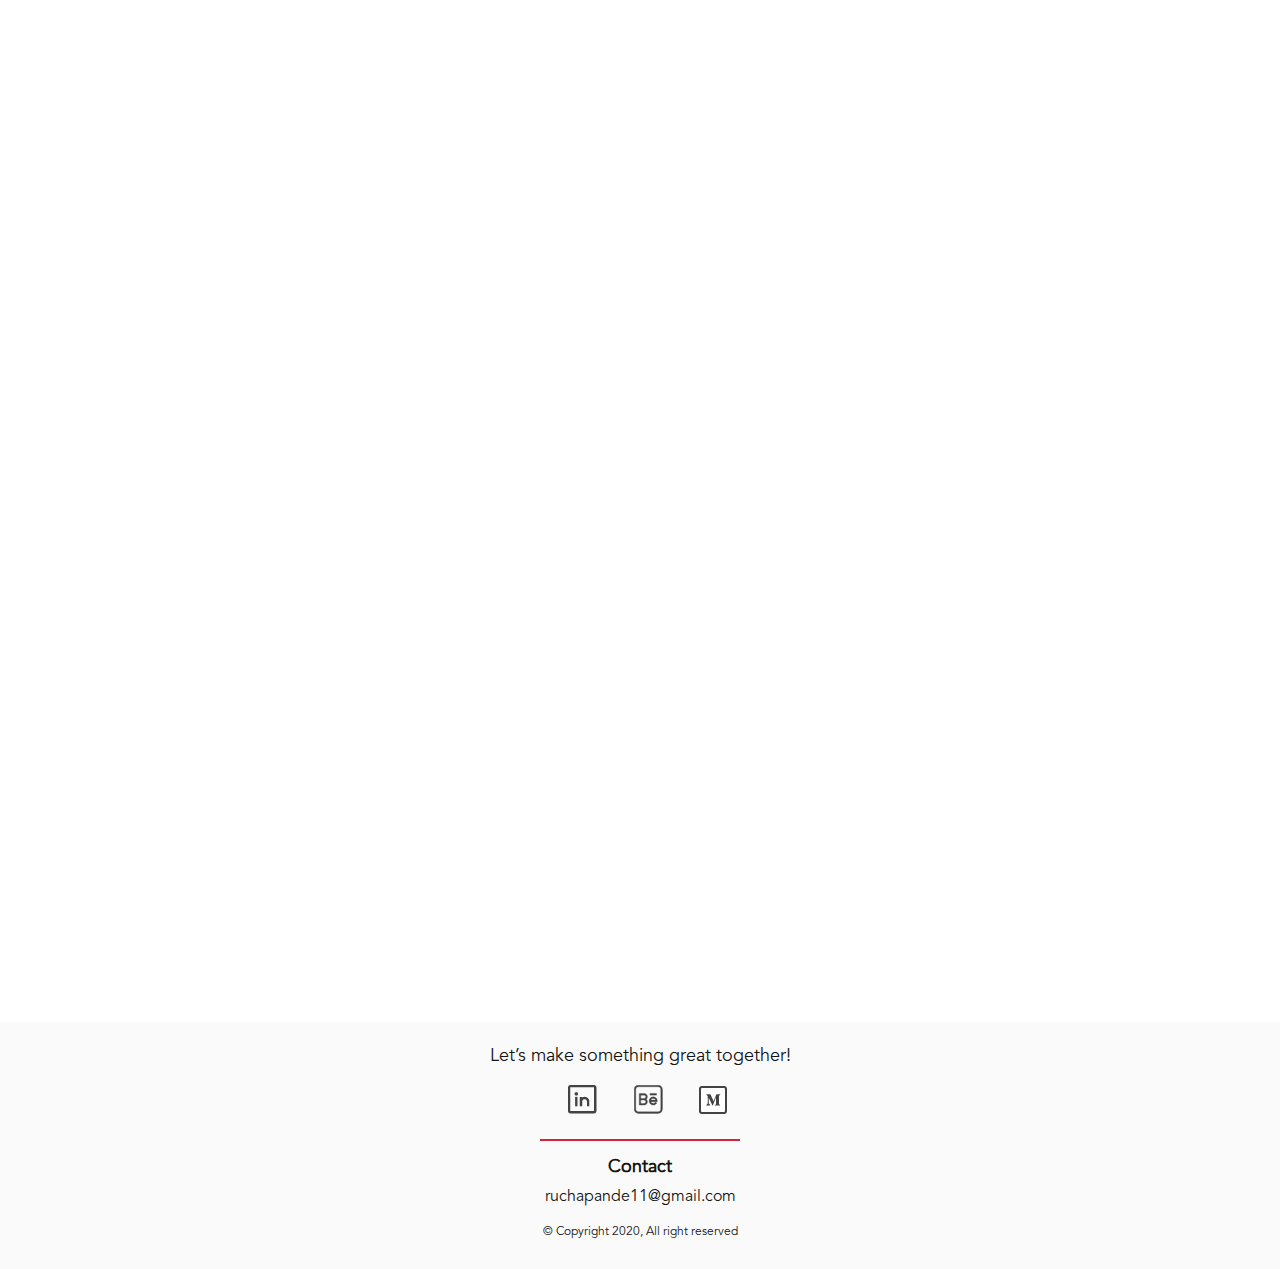
<file: about.html>
<!doctype html>
<html lang="en">

<head>
  <meta charset="utf-8">
  <meta name="viewport" content="width=device-width, initial-scale=1, shrink-to-fit=no">
  <title>Rucha Pande &mdash; About me</title>
  <link rel="icon" href="images/RP-Logo.png" type="image/gif" sizes="16x16">
  <link rel="stylesheet" href="css/bootstrap.min.css">
  <link rel="stylesheet" href="css/aos.min.css">
  <link rel="stylesheet" href="css/hamburgers/hamburgers.min.css">
  <link rel="stylesheet" href="css/owl.carousel.min.css">
  <link rel="stylesheet" href="fonts/icomoon/style.css">
  <link rel="stylesheet" href="css/animsition.min.css">

  <link rel="stylesheet" href="https://cdnjs.cloudflare.com/ajax/libs/font-awesome/4.7.0/css/font-awesome.min.css">

  <link rel="stylesheet" href="css/style.css">
</head>

<body>

  <div class="js-animsition animsition" data-animsition-in-class="fade-in" data-animsition-out-class="fade-out">

    <header class="templateux-navbar" data-aos="fade-down">
      <div class="container-fluid">
        <div class="row">
          <div class="col-sm-3 col-3">
            <div class="site-logo"><a href="index.html" class="animsition-link"><img src="images/RP-Logo.png"
                  alt="logo"></a></div>
          </div>
          <div class="col-sm-9 col-9 text-right">

            <button class="hamburger hamburger--spin toggle-menu ml-auto js-toggle-menu" type="button">
              <span class="hamburger-box">
                <span class="hamburger-inner"></span>
              </span>
            </button>

            <nav class="templateux-menu js-templateux-menu" role="navigation">
              <ul class="list-unstyled">
                <li><a href="index.html" class="animsition-link">Home</a></li>
                <li><a href="work.html" class="animsition-link">Work</a></li>
                <li class="active"><a href="about.html" class="animsition-link">About</a></li class="active">
                <li><a href="resume.html" class="animsition-link">Resume</a></li>
              </ul>
            </nav>
          </div>
        </div>
      </div>
    </header>

    <section class="templateux-section" id="next">

      <div class="container py-5" data-aos="fade-up">
        <div class="row">
          <div class="col-md-12 clearfix pt-5 mb-3 about-me">
            <h2>Glad you’re here!</h2>
          </div>
          <div class="col-md-8 about-me">
            <p>I am a developer turned designer with a focus on user empathy, and I love to tell visual story..</p>

            <p>1. Born in Rajasthan, Raised in Gujarat</p>
            <p class="blue">2. Graduated from <a href="http://www.mbit.edu.in/" target="_blank">MBICT</a>, Gujarat, 2015
            </p>
            <p class="blue">3. UI UX Designer at <a href="https://www.nspira.in/" target="_blank">NSPIRA</a>, Hyderabad
            </p>
            <p>4. Discover, explore and connect with the beauty and wonder of the natural world</p>
            <p>5. <a href="https://www.instagram.com/aaahar_vihar/" target="_blank">Food explorer.</a> People observer.</p>

          </div>

          <div class="col-md-4">
            <!-- <p>I’m a curious soul who has sky-high expectations and a stubbornness to reach ‘em, all the while keeping a keen eye on subtle details, gorgeous visuals, and buttery-smooth motion.
              I also try my best to imbue empathy and perspective through design, and strive to craft helpful and meaningful experiences regardless of medium.</p> -->
          </div>


          <div class="col-md-12 about-me">
            <p>With a passion for emerging technology and inclusive design, I strive to create experiences that connect design, and human behaviour. As a life-long learner of design, I hope to continue improving my work and learning new disciplines to make a difference in the social life.
            </p>
          </div>

        </div>
        <p class="text-center mb-5"><img src="images/aboutme.png" alt="Image placeholder" class="img-fluid"></p>

      </div>

  </div>

  </div>
  </div>
  </section>
  <!-- END section -->


  <div class="pt-2"></div>

  <footer class="templateux-footer">
    <div class="container-fluid">
      <div class="row">
        <div class="col-md-12 text-center footer-social">
          <h6>Let’s make something great together!</h6>
          <a href="https://www.linkedin.com/in/rucha-pande-4545aa77" class="p-3"><span><img
                src="images/Footer-icons/linkedin.png" alt="Linkedin"></span></a>
          <a href="https://www.behance.net/ruchapande11" target="_blank" class="p-3"><span><img
                src="images/Footer-icons/behance.png" alt="behance"></span></a>
          <a href="https://medium.com/@ruchapande11" class="p-3" style="margin-right: -15px;"><span><img
                src="images/Footer-icons/Medium.png" alt="Medium"></span></a>
          <hr align="center" width="50%">
          <h6><b>Contact</b></h6>
          <h6><a class="mail" href="mailto:ruchapande11@gmail.com">ruchapande11@gmail.com</a></h6>
          <small>&copy; Copyright 2020, All right reserved</small>
        </div>
      </div>
    </div>
  </footer>

  </div>

  <script src="js/scripts-all.js"></script>
  <script src="js/main.js"></script>

</body>

</html>
</file>
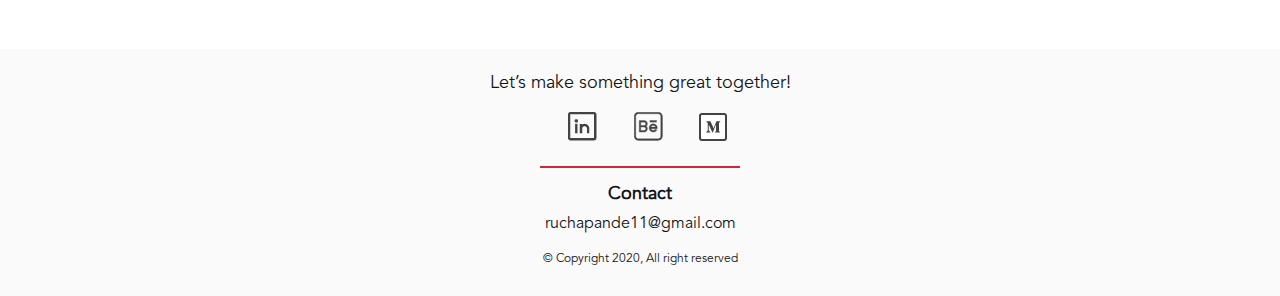
<file: question-paper-generation.html>
<!doctype html>
<html lang="en">

<head>
  <meta charset="utf-8">
  <meta name="viewport" content="width=device-width, initial-scale=1, shrink-to-fit=no">
  <title>Question Paper Generation &mdash; Portfolio</title>
  <link rel="icon" href="images/RP-Logo.png" type="image/gif" sizes="16x16">
  <link rel="stylesheet" href="css/bootstrap.min.css">
  <link rel="stylesheet" href="css/aos.min.css">
  <link rel="stylesheet" href="css/hamburgers/hamburgers.min.css">
  <link rel="stylesheet" href="css/owl.carousel.min.css">
  <link rel="stylesheet" href="fonts/icomoon/style.css">
  <link rel="stylesheet" href="css/animsition.min.css">
  <link rel="stylesheet" type="text/css"
    href="https://cdnjs.cloudflare.com/ajax/libs/font-awesome/4.7.0/css/font-awesome.min.css">
  <link rel="stylesheet" href="https://cdnjs.cloudflare.com/ajax/libs/font-awesome/4.7.0/css/font-awesome.min.css">

  <link rel="stylesheet" href="css/style.css">
</head>

<body>
  <h1 style="border-top: 6px solid #007FBE;"></h1>
  <div class="js-animsition animsition" data-animsition-in-class="fade-in" data-animsition-out-class="fade-out">

    <header class="templateux-navbar" data-aos="fade-down">
      <div class="container-fluid">
        <div class="row">
          <div class="col-sm-3 col-3">
            <div class="site-logo"><a href="index.html" class="animsition-link"><img src="images/RP-Logo.png"
                  alt="logo"></a></div>
          </div>
          <div class="col-sm-9 col-9 text-right">

            <button class="hamburger hamburger--spin toggle-menu ml-auto js-toggle-menu" type="button">
              <span class="hamburger-box">
                <span class="hamburger-inner"></span>
              </span>
            </button>

            <nav class="templateux-menu js-templateux-menu" role="navigation">
              <ul class="list-unstyled">
                <li><a href="index.html" class="animsition-link">Home</a></li>
                <li class="active"><a href="work.html" class="animsition-link">Work</a></li>
                <li><a href="about.html" class="animsition-link">About</a></li>
                <li><a href="resume.html" class="animsition-link">Resume</a></li>
              </ul>
            </nav>
          </div>
        </div>
      </div>
    </header>

    <!-- END templateux-navbar -->
    <section class="templateux-hero" data-scrollax-parent="true">
      <!-- <div class="cover" data-scrollax="properties: { translateY: '30%' }"><img src="images/hero_2.jpg" /></div> -->

      <div class="container">
        <div class="row align-items-center justify-content-center intro">
          <div class="col-md-10 text-center question-paper" data-aos="fade-up">
            <h1>Question Paper Generation</h1><br>
            <h6>Web Application - UI-UX</h6>
            <br>
            <img src="images/right-arrow.png" alt="" style="width: 20px;">
            <!-- <a href="#next" class="go-down js-smoothscroll text-center"></a> -->

          </div>
        </div>
      </div>
    </section>
    <!-- END templateux-hero -->


    <section class="templateux-portfolio-overlap mb-5" id="next">
      <div class="container question-paper" data-aos="fade-up">
        <div class="row justify-content-center">
          <div class="col-md-10">

            <div class="row">
              <div class="col-md-12">
                <p class="mb-5">With the onset of computer based technology there have been evolutionary changes in many
                  areas of our professional environments. Most strangely e-Education and e-Learning is highly
                  influenced. There is a shift from manual to automated systems for different aspects of education
                  system. At every stage/level of education some admission procedure is present. The fundamental to this
                  admission procedure is a Question paper.<br> <br>
                  However the main problem is, a low quality of papers generated and teachers need to invest a lot of
                  time and energy in composing question papers.</p>
              </div>
            </div>

            <div class="row">
              <div class="col-md-12">
                <h4 class="question-paper-title">CURRENT PROCESS</h4>
                <p class="mb-5">There is a composition for every type of paper which is considered while making the
                  Question Paper.<br> <br>
                  For a particular exam, the faculty marks all the questions in the material according to the
                  composition and the CEs copy paste the questions and it is verified for twice before it is sent for
                  final printing.<br> <br>
                  There is a target date for every exam by which the QP should be prepared and sent for printing. If
                  they fail doing so, the printing won’t happen and the exam won’t happen. </p>
              </div>
            </div>

            <div class="row">
              <div class="col-md-12">
                <h4 class="question-paper-title">PROPOSED MODEL</h4>
                <p class="text-center mb-5"><img
                    src="images/Detailed Screens/Question Paper Generation/Proposed Model.png" alt="Image placeholder"
                    class="img-fluid"></p>
              </div>
            </div>

            <div class="row">
              <div class="col-md-12">
                <h4 class="question-paper-title">WORKING</h4><br>
                <p class="text-center mb-5"><img src="images/Detailed Screens/Question Paper Generation/Working.png"
                    alt="Image placeholder" class="img-fluid"></p>
              </div>
            </div>


            <!-- <div class="row">
              <div class="col-md-12">
                <h4 class="question-paper-title">RESEARCH</h4>
                <p class="mb-5">I researched the company and the rental marketplace industry in order to develop a more
                  informed perspective, learn the language of the space, and understand the company’s mission.
                  Focus of this platform is to make this platform a full property management platform which manages
                  properties, tenants, helps finding a tenants, employee management within property management firm,
                  service & utilities
                  management. </p>
              </div>
            </div> -->



            <div class="row">
              <div class="col-md-12">
                <!-- <h4 class="question-paper-title">COMPETITIVE ANALYSIS</h4> -->
                <p class="mb-5">Admin/Employee Login<br>
                  Admin/Teacher will be provided with the Employee id and Password. After successfull login,
                  Admin/Teacher can select questions from the question bank. And this questions will be stored in the
                  database in the form of question
                  bank.<br><br> Previously Generated Question Paper<br>
                  It will show the previously generated papers, also Teacher can duplicate previous papers.

                  <br><br>Create New Question Paper<br>
                  To create new question paper, select class, batch, exam type and exam date. And select subject,
                  chapters and topics. Add questions from it.

                  <br><br>Generate and Print Question Paper<br>
                  Once all questions are added, Teachers can format the question paper such as they can change the
                  fonts, color, border etc. and can print the paper.

                </p>
              </div>
            </div>

            <div class="row">
              <div class="col-md-12">
                <h4 class="question-paper-title">WEB APPLICATION</h4>
                <p class="mb-5">Here’s a quick glance at the result</p>
              </div>
            </div>


            <div class="row">
              <div class="col-md-12 question-screen">
                <span class="text-left">Login</span>
                <p class="text-center mb-5">

                  <img src="images/Detailed Screens/Question Paper Generation/1-Login.png" alt="Image placeholder"
                    class="img-fluid"></p>
              </div>

            </div>

            <div class="row">

              <div class="col-md-12 question-screen">
                <span class="text-left">Recent Question Papers</span>
                <p class="text-center mb-5"><img src="images/Detailed Screens/Question Paper Generation/2-Recent QP.png"
                    alt="Image placeholder" class="img-fluid"></p>
              </div>

            </div>

            <div class="row">
              <div class="col-md-12 question-screen">
                <span class="text-left">Filter</span>
                <p class="text-center mb-5"><img src="images/Detailed Screens/Question Paper Generation/3.Filter.png"
                    alt="Image placeholder" class="img-fluid"></p>
              </div>

            </div>

            <div class="row">
              <div class="col-md-12 question-screen">
                <span class="text-left">Create New Question Paper</span>
                <p class="text-center mb-5"><img
                    src="images/Detailed Screens/Question Paper Generation/4.Create new.png" alt="Image placeholder"
                    class="img-fluid"></p>
              </div>
            </div>

            <div class="row">
              <div class="col-md-12 question-screen">
                <span class="text-left">Select Subject</span>
                <p class="text-center mb-5"><img src="images/Detailed Screens/Question Paper Generation/5.Syllabus.png"
                    alt="Image placeholder" class="img-fluid"></p>
              </div>
            </div>

            <div class="row">
              <div class="col-md-12 question-screen">
                <span class="text-left">Select Chapters</span>
                <p class="text-center mb-5"><img src="images/Detailed Screens/Question Paper Generation/6.Syllabus.png"
                    alt="Image placeholder" class="img-fluid"></p>
              </div>
            </div>

            <div class="row">
              <div class="col-md-12 question-screen">
                <span class="text-left">Select Topic</span>
                <p class="text-center mb-5"><img src="images/Detailed Screens/Question Paper Generation/7.Syllabus.png"
                    alt="Image placeholder" class="img-fluid"></p>
              </div>
            </div>

            <div class="row">
              <div class="col-md-12 question-screen">
                <span class="text-left">Customisation of number of questions in the topic</span>
                <p class="text-center mb-5"><img src="images/Detailed Screens/Question Paper Generation/8.Syllabus.png"
                    alt="Image placeholder" class="img-fluid"></p>
              </div>
            </div>

            <div class="row">
              <div class="col-md-12 question-screen">
                <span class="text-left">Generated Question Paper</span>
                <p class="text-center mb-5"><img
                    src="images/Detailed Screens/Question Paper Generation/9.Question Paper.png  "
                    alt="Image placeholder" class="img-fluid"></p>
              </div>
            </div>

            <div class="row">
              <div class="col-md-12 question-screen">
                <span class="text-left">Format Question Paper</span>
                <p class="text-center mb-5"><img
                    src="images/Detailed Screens/Question Paper Generation/10.QP-Formatting.png" alt="Image placeholder"
                    class="img-fluid"></p>
              </div>
            </div>

            <div class="row">
              <div class="col-md-12 question-screen">
                <span class="text-left">Generate & Print Question Paper</span>
                <p class="text-center mb-5"><img src="images/Detailed Screens/Question Paper Generation/11.Print.png"
                    alt="Image placeholder" class="img-fluid"></p>
              </div>
            </div>

            <br>
            <h1 class="text-center">Thank you!</h1>
          </div>
        </div>
        <div class="pt-5"></div>
        <!-- <p class="text-center"><a href="#" class="button button--red">Visit Website</a></p> -->
      </div>



  </div>

  </div>
  </section>

  <footer class="templateux-footer">
    <div class="container-fluid">
      <div class="row">
        <div class="col-md-12 text-center footer-social">
          <h6>Let’s make something great together!</h6>
          <a href="https://www.linkedin.com/in/rucha-pande-4545aa77" class="p-3"><span><img
                src="images/Footer-icons/linkedin.png" alt="Linkedin"></span></a>
          <a href="https://www.behance.net/ruchapande11" target="_blank" class="p-3"><span><img
                src="images/Footer-icons/behance.png" alt="behance"></span></a>
          <a href="https://medium.com/@ruchapande11" class="p-3" style="margin-right: -15px;"><span><img
                src="images/Footer-icons/Medium.png" alt="Medium"></span></a>
          <hr align="center" width="50%">
          <h6><b>Contact</b></h6>
          <h6><a class="mail" href="mailto:ruchapande11@gmail.com">ruchapande11@gmail.com</a></h6>
          <small>&copy; Copyright 2020, All right reserved</small>
        </div>
      </div>
    </div>
  </footer>

  </div>


  <script src="js/scripts-all.js"></script>
  <script src="js/main.js"></script>

</body>

</html>
</file>
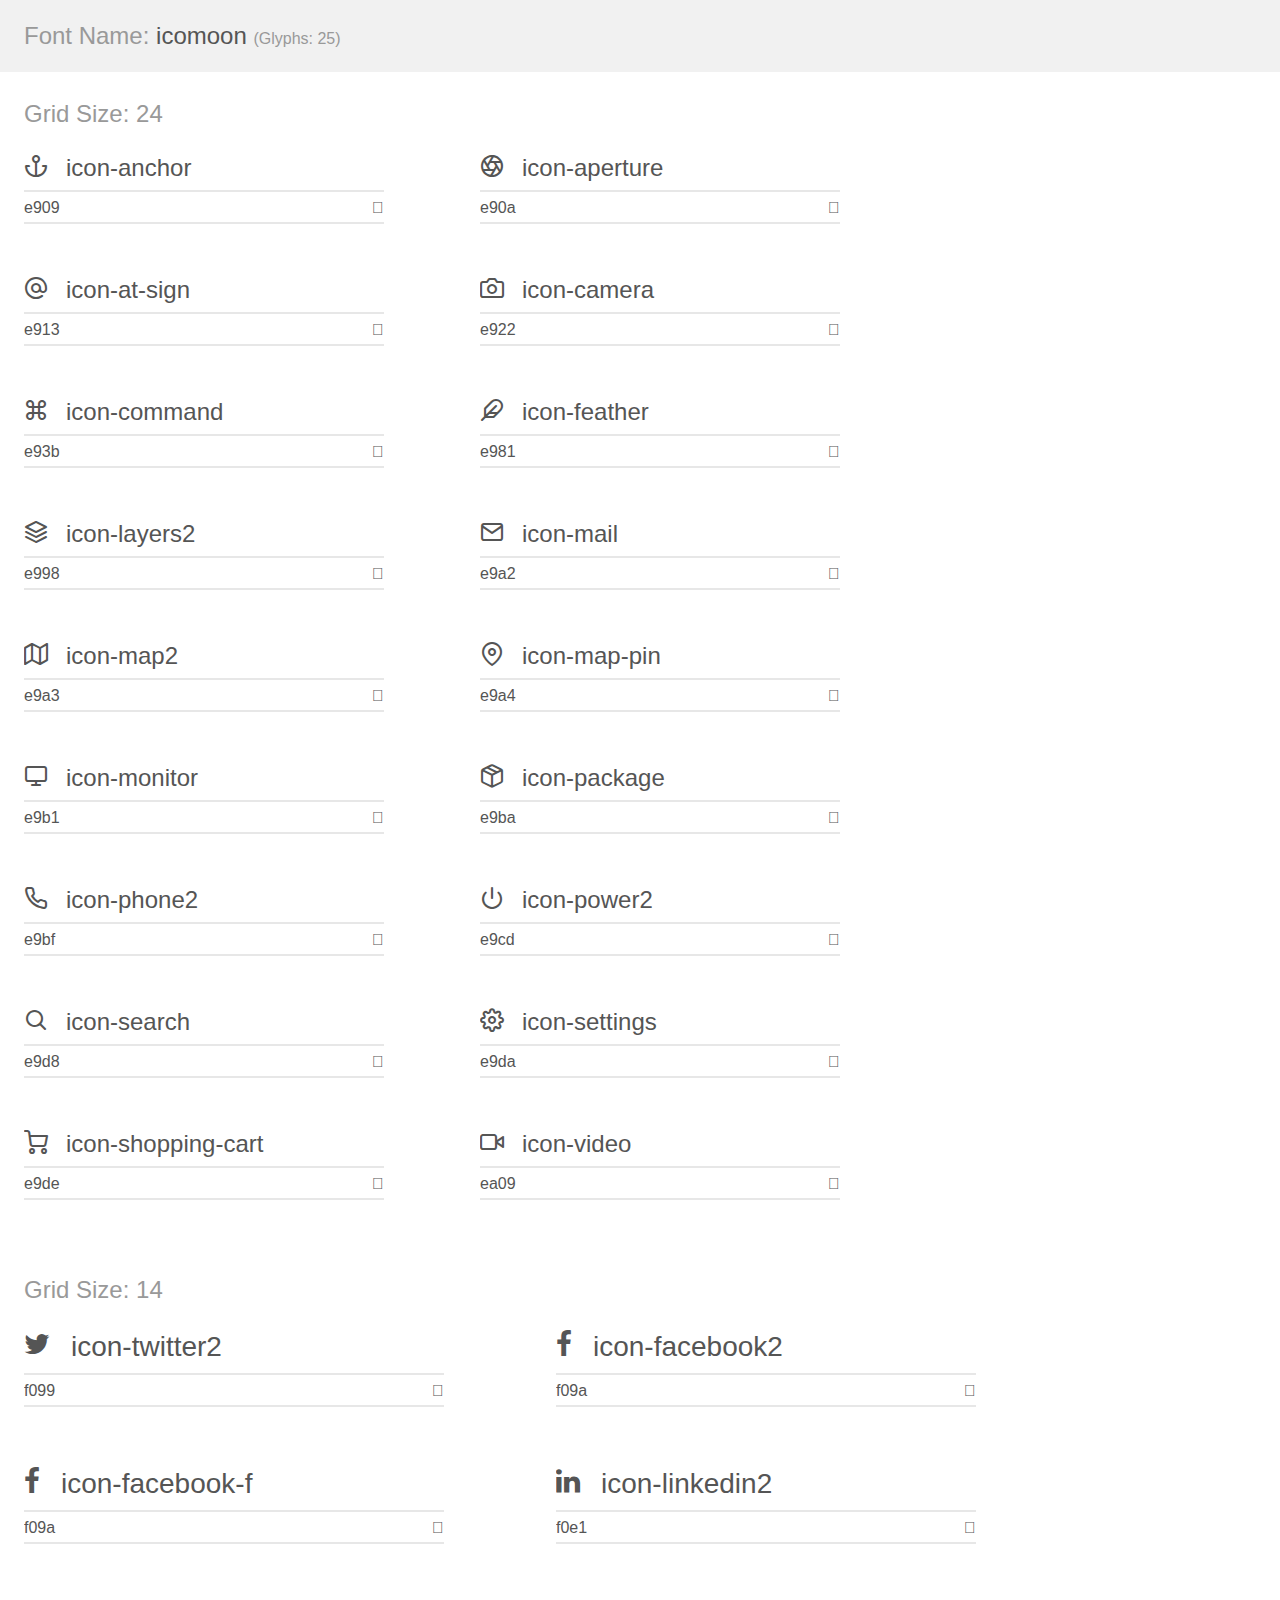
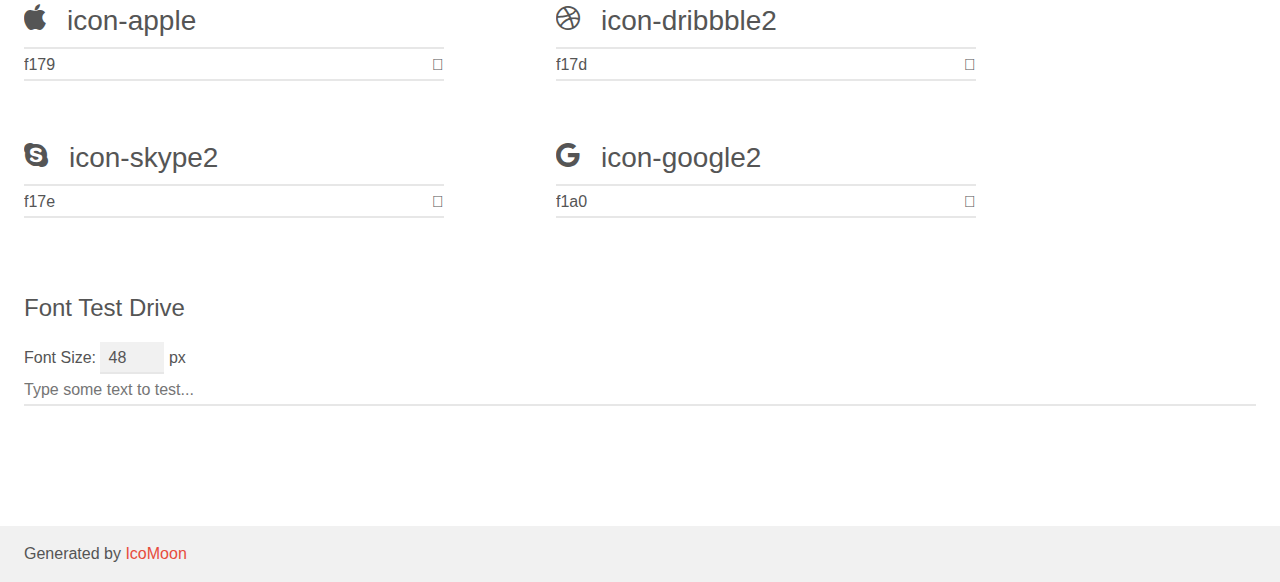
<file: fonts/icomoon/demo.html>
<!doctype html>
<html>
<head>
    <meta charset="utf-8">
    <title>IcoMoon Demo</title>
    <meta name="description" content="An Icon Font Generated By IcoMoon.io">
    <meta name="viewport" content="width=device-width, initial-scale=1">
    <link rel="stylesheet" href="demo-files/demo.css">
    <link rel="stylesheet" href="style.css"></head>
<body>
    <div class="bgc1 clearfix">
        <h1 class="mhmm mvm"><span class="fgc1">Font Name:</span> icomoon <small class="fgc1">(Glyphs:&nbsp;25)</small></h1>
    </div>
    <div class="clearfix mhl ptl">
        <h1 class="mvm mtn fgc1">Grid Size: 24</h1>
        <div class="glyph fs1">
            <div class="clearfix bshadow0 pbs">
                <span class="icon-anchor">
                
                </span>
                <span class="mls"> icon-anchor</span>
            </div>
            <fieldset class="fs0 size1of1 clearfix hidden-false">
                <input type="text" readonly value="e909" class="unit size1of2" />
                <input type="text" maxlength="1" readonly value="&#xe909;" class="unitRight size1of2 talign-right" />
            </fieldset>
            <div class="fs0 bshadow0 clearfix hidden-true">
                <span class="unit pvs fgc1">liga: </span>
                <input type="text" readonly value="" class="liga unitRight" />
            </div>
        </div>
        <div class="glyph fs1">
            <div class="clearfix bshadow0 pbs">
                <span class="icon-aperture">
                
                </span>
                <span class="mls"> icon-aperture</span>
            </div>
            <fieldset class="fs0 size1of1 clearfix hidden-false">
                <input type="text" readonly value="e90a" class="unit size1of2" />
                <input type="text" maxlength="1" readonly value="&#xe90a;" class="unitRight size1of2 talign-right" />
            </fieldset>
            <div class="fs0 bshadow0 clearfix hidden-true">
                <span class="unit pvs fgc1">liga: </span>
                <input type="text" readonly value="" class="liga unitRight" />
            </div>
        </div>
        <div class="glyph fs1">
            <div class="clearfix bshadow0 pbs">
                <span class="icon-at-sign">
                
                </span>
                <span class="mls"> icon-at-sign</span>
            </div>
            <fieldset class="fs0 size1of1 clearfix hidden-false">
                <input type="text" readonly value="e913" class="unit size1of2" />
                <input type="text" maxlength="1" readonly value="&#xe913;" class="unitRight size1of2 talign-right" />
            </fieldset>
            <div class="fs0 bshadow0 clearfix hidden-true">
                <span class="unit pvs fgc1">liga: </span>
                <input type="text" readonly value="" class="liga unitRight" />
            </div>
        </div>
        <div class="glyph fs1">
            <div class="clearfix bshadow0 pbs">
                <span class="icon-camera">
                
                </span>
                <span class="mls"> icon-camera</span>
            </div>
            <fieldset class="fs0 size1of1 clearfix hidden-false">
                <input type="text" readonly value="e922" class="unit size1of2" />
                <input type="text" maxlength="1" readonly value="&#xe922;" class="unitRight size1of2 talign-right" />
            </fieldset>
            <div class="fs0 bshadow0 clearfix hidden-true">
                <span class="unit pvs fgc1">liga: </span>
                <input type="text" readonly value="" class="liga unitRight" />
            </div>
        </div>
        <div class="glyph fs1">
            <div class="clearfix bshadow0 pbs">
                <span class="icon-command">
                
                </span>
                <span class="mls"> icon-command</span>
            </div>
            <fieldset class="fs0 size1of1 clearfix hidden-false">
                <input type="text" readonly value="e93b" class="unit size1of2" />
                <input type="text" maxlength="1" readonly value="&#xe93b;" class="unitRight size1of2 talign-right" />
            </fieldset>
            <div class="fs0 bshadow0 clearfix hidden-true">
                <span class="unit pvs fgc1">liga: </span>
                <input type="text" readonly value="" class="liga unitRight" />
            </div>
        </div>
        <div class="glyph fs1">
            <div class="clearfix bshadow0 pbs">
                <span class="icon-feather">
                
                </span>
                <span class="mls"> icon-feather</span>
            </div>
            <fieldset class="fs0 size1of1 clearfix hidden-false">
                <input type="text" readonly value="e981" class="unit size1of2" />
                <input type="text" maxlength="1" readonly value="&#xe981;" class="unitRight size1of2 talign-right" />
            </fieldset>
            <div class="fs0 bshadow0 clearfix hidden-true">
                <span class="unit pvs fgc1">liga: </span>
                <input type="text" readonly value="" class="liga unitRight" />
            </div>
        </div>
        <div class="glyph fs1">
            <div class="clearfix bshadow0 pbs">
                <span class="icon-layers2">
                
                </span>
                <span class="mls"> icon-layers2</span>
            </div>
            <fieldset class="fs0 size1of1 clearfix hidden-false">
                <input type="text" readonly value="e998" class="unit size1of2" />
                <input type="text" maxlength="1" readonly value="&#xe998;" class="unitRight size1of2 talign-right" />
            </fieldset>
            <div class="fs0 bshadow0 clearfix hidden-true">
                <span class="unit pvs fgc1">liga: </span>
                <input type="text" readonly value="" class="liga unitRight" />
            </div>
        </div>
        <div class="glyph fs1">
            <div class="clearfix bshadow0 pbs">
                <span class="icon-mail">
                
                </span>
                <span class="mls"> icon-mail</span>
            </div>
            <fieldset class="fs0 size1of1 clearfix hidden-false">
                <input type="text" readonly value="e9a2" class="unit size1of2" />
                <input type="text" maxlength="1" readonly value="&#xe9a2;" class="unitRight size1of2 talign-right" />
            </fieldset>
            <div class="fs0 bshadow0 clearfix hidden-true">
                <span class="unit pvs fgc1">liga: </span>
                <input type="text" readonly value="" class="liga unitRight" />
            </div>
        </div>
        <div class="glyph fs1">
            <div class="clearfix bshadow0 pbs">
                <span class="icon-map2">
                
                </span>
                <span class="mls"> icon-map2</span>
            </div>
            <fieldset class="fs0 size1of1 clearfix hidden-false">
                <input type="text" readonly value="e9a3" class="unit size1of2" />
                <input type="text" maxlength="1" readonly value="&#xe9a3;" class="unitRight size1of2 talign-right" />
            </fieldset>
            <div class="fs0 bshadow0 clearfix hidden-true">
                <span class="unit pvs fgc1">liga: </span>
                <input type="text" readonly value="" class="liga unitRight" />
            </div>
        </div>
        <div class="glyph fs1">
            <div class="clearfix bshadow0 pbs">
                <span class="icon-map-pin">
                
                </span>
                <span class="mls"> icon-map-pin</span>
            </div>
            <fieldset class="fs0 size1of1 clearfix hidden-false">
                <input type="text" readonly value="e9a4" class="unit size1of2" />
                <input type="text" maxlength="1" readonly value="&#xe9a4;" class="unitRight size1of2 talign-right" />
            </fieldset>
            <div class="fs0 bshadow0 clearfix hidden-true">
                <span class="unit pvs fgc1">liga: </span>
                <input type="text" readonly value="" class="liga unitRight" />
            </div>
        </div>
        <div class="glyph fs1">
            <div class="clearfix bshadow0 pbs">
                <span class="icon-monitor">
                
                </span>
                <span class="mls"> icon-monitor</span>
            </div>
            <fieldset class="fs0 size1of1 clearfix hidden-false">
                <input type="text" readonly value="e9b1" class="unit size1of2" />
                <input type="text" maxlength="1" readonly value="&#xe9b1;" class="unitRight size1of2 talign-right" />
            </fieldset>
            <div class="fs0 bshadow0 clearfix hidden-true">
                <span class="unit pvs fgc1">liga: </span>
                <input type="text" readonly value="" class="liga unitRight" />
            </div>
        </div>
        <div class="glyph fs1">
            <div class="clearfix bshadow0 pbs">
                <span class="icon-package">
                
                </span>
                <span class="mls"> icon-package</span>
            </div>
            <fieldset class="fs0 size1of1 clearfix hidden-false">
                <input type="text" readonly value="e9ba" class="unit size1of2" />
                <input type="text" maxlength="1" readonly value="&#xe9ba;" class="unitRight size1of2 talign-right" />
            </fieldset>
            <div class="fs0 bshadow0 clearfix hidden-true">
                <span class="unit pvs fgc1">liga: </span>
                <input type="text" readonly value="" class="liga unitRight" />
            </div>
        </div>
        <div class="glyph fs1">
            <div class="clearfix bshadow0 pbs">
                <span class="icon-phone2">
                
                </span>
                <span class="mls"> icon-phone2</span>
            </div>
            <fieldset class="fs0 size1of1 clearfix hidden-false">
                <input type="text" readonly value="e9bf" class="unit size1of2" />
                <input type="text" maxlength="1" readonly value="&#xe9bf;" class="unitRight size1of2 talign-right" />
            </fieldset>
            <div class="fs0 bshadow0 clearfix hidden-true">
                <span class="unit pvs fgc1">liga: </span>
                <input type="text" readonly value="" class="liga unitRight" />
            </div>
        </div>
        <div class="glyph fs1">
            <div class="clearfix bshadow0 pbs">
                <span class="icon-power2">
                
                </span>
                <span class="mls"> icon-power2</span>
            </div>
            <fieldset class="fs0 size1of1 clearfix hidden-false">
                <input type="text" readonly value="e9cd" class="unit size1of2" />
                <input type="text" maxlength="1" readonly value="&#xe9cd;" class="unitRight size1of2 talign-right" />
            </fieldset>
            <div class="fs0 bshadow0 clearfix hidden-true">
                <span class="unit pvs fgc1">liga: </span>
                <input type="text" readonly value="" class="liga unitRight" />
            </div>
        </div>
        <div class="glyph fs1">
            <div class="clearfix bshadow0 pbs">
                <span class="icon-search">
                
                </span>
                <span class="mls"> icon-search</span>
            </div>
            <fieldset class="fs0 size1of1 clearfix hidden-false">
                <input type="text" readonly value="e9d8" class="unit size1of2" />
                <input type="text" maxlength="1" readonly value="&#xe9d8;" class="unitRight size1of2 talign-right" />
            </fieldset>
            <div class="fs0 bshadow0 clearfix hidden-true">
                <span class="unit pvs fgc1">liga: </span>
                <input type="text" readonly value="" class="liga unitRight" />
            </div>
        </div>
        <div class="glyph fs1">
            <div class="clearfix bshadow0 pbs">
                <span class="icon-settings">
                
                </span>
                <span class="mls"> icon-settings</span>
            </div>
            <fieldset class="fs0 size1of1 clearfix hidden-false">
                <input type="text" readonly value="e9da" class="unit size1of2" />
                <input type="text" maxlength="1" readonly value="&#xe9da;" class="unitRight size1of2 talign-right" />
            </fieldset>
            <div class="fs0 bshadow0 clearfix hidden-true">
                <span class="unit pvs fgc1">liga: </span>
                <input type="text" readonly value="" class="liga unitRight" />
            </div>
        </div>
        <div class="glyph fs1">
            <div class="clearfix bshadow0 pbs">
                <span class="icon-shopping-cart">
                
                </span>
                <span class="mls"> icon-shopping-cart</span>
            </div>
            <fieldset class="fs0 size1of1 clearfix hidden-false">
                <input type="text" readonly value="e9de" class="unit size1of2" />
                <input type="text" maxlength="1" readonly value="&#xe9de;" class="unitRight size1of2 talign-right" />
            </fieldset>
            <div class="fs0 bshadow0 clearfix hidden-true">
                <span class="unit pvs fgc1">liga: </span>
                <input type="text" readonly value="" class="liga unitRight" />
            </div>
        </div>
        <div class="glyph fs1">
            <div class="clearfix bshadow0 pbs">
                <span class="icon-video">
                
                </span>
                <span class="mls"> icon-video</span>
            </div>
            <fieldset class="fs0 size1of1 clearfix hidden-false">
                <input type="text" readonly value="ea09" class="unit size1of2" />
                <input type="text" maxlength="1" readonly value="&#xea09;" class="unitRight size1of2 talign-right" />
            </fieldset>
            <div class="fs0 bshadow0 clearfix hidden-true">
                <span class="unit pvs fgc1">liga: </span>
                <input type="text" readonly value="" class="liga unitRight" />
            </div>
        </div>
    </div>
    <div class="clearfix mhl ptl">
        <h1 class="mvm mtn fgc1">Grid Size: 14</h1>
        <div class="glyph fs2">
            <div class="clearfix bshadow0 pbs">
                <span class="icon-twitter2">
                
                </span>
                <span class="mls"> icon-twitter2</span>
            </div>
            <fieldset class="fs0 size1of1 clearfix hidden-false">
                <input type="text" readonly value="f099" class="unit size1of2" />
                <input type="text" maxlength="1" readonly value="&#xf099;" class="unitRight size1of2 talign-right" />
            </fieldset>
            <div class="fs0 bshadow0 clearfix hidden-true">
                <span class="unit pvs fgc1">liga: </span>
                <input type="text" readonly value="" class="liga unitRight" />
            </div>
        </div>
        <div class="glyph fs2">
            <div class="clearfix bshadow0 pbs">
                <span class="icon-facebook2">
                
                </span>
                <span class="mls"> icon-facebook2</span>
            </div>
            <fieldset class="fs0 size1of1 clearfix hidden-false">
                <input type="text" readonly value="f09a" class="unit size1of2" />
                <input type="text" maxlength="1" readonly value="&#xf09a;" class="unitRight size1of2 talign-right" />
            </fieldset>
            <div class="fs0 bshadow0 clearfix hidden-true">
                <span class="unit pvs fgc1">liga: </span>
                <input type="text" readonly value="" class="liga unitRight" />
            </div>
        </div>
        <div class="glyph fs2">
            <div class="clearfix bshadow0 pbs">
                <span class="icon-facebook-f">
                
                </span>
                <span class="mls"> icon-facebook-f</span>
            </div>
            <fieldset class="fs0 size1of1 clearfix hidden-false">
                <input type="text" readonly value="f09a" class="unit size1of2" />
                <input type="text" maxlength="1" readonly value="&#xf09a;" class="unitRight size1of2 talign-right" />
            </fieldset>
            <div class="fs0 bshadow0 clearfix hidden-true">
                <span class="unit pvs fgc1">liga: </span>
                <input type="text" readonly value="" class="liga unitRight" />
            </div>
        </div>
        <div class="glyph fs2">
            <div class="clearfix bshadow0 pbs">
                <span class="icon-linkedin2">
                
                </span>
                <span class="mls"> icon-linkedin2</span>
            </div>
            <fieldset class="fs0 size1of1 clearfix hidden-false">
                <input type="text" readonly value="f0e1" class="unit size1of2" />
                <input type="text" maxlength="1" readonly value="&#xf0e1;" class="unitRight size1of2 talign-right" />
            </fieldset>
            <div class="fs0 bshadow0 clearfix hidden-true">
                <span class="unit pvs fgc1">liga: </span>
                <input type="text" readonly value="" class="liga unitRight" />
            </div>
        </div>
        <div class="glyph fs2">
            <div class="clearfix bshadow0 pbs">
                <span class="icon-apple">
                
                </span>
                <span class="mls"> icon-apple</span>
            </div>
            <fieldset class="fs0 size1of1 clearfix hidden-false">
                <input type="text" readonly value="f179" class="unit size1of2" />
                <input type="text" maxlength="1" readonly value="&#xf179;" class="unitRight size1of2 talign-right" />
            </fieldset>
            <div class="fs0 bshadow0 clearfix hidden-true">
                <span class="unit pvs fgc1">liga: </span>
                <input type="text" readonly value="" class="liga unitRight" />
            </div>
        </div>
        <div class="glyph fs2">
            <div class="clearfix bshadow0 pbs">
                <span class="icon-dribbble2">
                
                </span>
                <span class="mls"> icon-dribbble2</span>
            </div>
            <fieldset class="fs0 size1of1 clearfix hidden-false">
                <input type="text" readonly value="f17d" class="unit size1of2" />
                <input type="text" maxlength="1" readonly value="&#xf17d;" class="unitRight size1of2 talign-right" />
            </fieldset>
            <div class="fs0 bshadow0 clearfix hidden-true">
                <span class="unit pvs fgc1">liga: </span>
                <input type="text" readonly value="" class="liga unitRight" />
            </div>
        </div>
        <div class="glyph fs2">
            <div class="clearfix bshadow0 pbs">
                <span class="icon-skype2">
                
                </span>
                <span class="mls"> icon-skype2</span>
            </div>
            <fieldset class="fs0 size1of1 clearfix hidden-false">
                <input type="text" readonly value="f17e" class="unit size1of2" />
                <input type="text" maxlength="1" readonly value="&#xf17e;" class="unitRight size1of2 talign-right" />
            </fieldset>
            <div class="fs0 bshadow0 clearfix hidden-true">
                <span class="unit pvs fgc1">liga: </span>
                <input type="text" readonly value="" class="liga unitRight" />
            </div>
        </div>
        <div class="glyph fs2">
            <div class="clearfix bshadow0 pbs">
                <span class="icon-google2">
                
                </span>
                <span class="mls"> icon-google2</span>
            </div>
            <fieldset class="fs0 size1of1 clearfix hidden-false">
                <input type="text" readonly value="f1a0" class="unit size1of2" />
                <input type="text" maxlength="1" readonly value="&#xf1a0;" class="unitRight size1of2 talign-right" />
            </fieldset>
            <div class="fs0 bshadow0 clearfix hidden-true">
                <span class="unit pvs fgc1">liga: </span>
                <input type="text" readonly value="" class="liga unitRight" />
            </div>
        </div>
    </div>

    <!--[if gt IE 8]><!-->
    <div class="mhl clearfix mbl">
        <h1>Font Test Drive</h1>
        <label>
            Font Size: <input id="fontSize" type="number" class="textbox0 mbm"
            min="8" value="48" />
            px
        </label>
        <input id="testText" type="text" class="phl size1of1 mvl"
        placeholder="Type some text to test..." value=""/>
        <div id="testDrive" class="icon-">&nbsp;
        </div>
    </div>
    <!--<![endif]-->
    <div class="bgc1 clearfix">
        <p class="mhl">Generated by <a href="https://icomoon.io/app">IcoMoon</a></p>
    </div>

    <script src="demo-files/demo.js"></script>
</body>
</html>
</file>
<file: fonts/icomoon/style.css>
@font-face {
  font-family: 'icomoon';
  src:  url('fonts/icomoon.eot?f194zt');
  src:  url('fonts/icomoon.eot?f194zt#iefix') format('embedded-opentype'),
    url('fonts/icomoon.ttf?f194zt') format('truetype'),
    url('fonts/icomoon.woff?f194zt') format('woff'),
    url('fonts/icomoon.svg?f194zt#icomoon') format('svg');
  font-weight: normal;
  font-style: normal;
}

[class^="icon-"], [class*=" icon-"] {
  /* use !important to prevent issues with browser extensions that change fonts */
  font-family: 'icomoon' !important;
  speak: none;
  font-style: normal;
  font-weight: normal;
  font-variant: normal;
  text-transform: none;
  line-height: 1;

  /* Better Font Rendering =========== */
  -webkit-font-smoothing: antialiased;
  -moz-osx-font-smoothing: grayscale;
}

.icon-anchor:before {
  content: "\e909";
}
.icon-aperture:before {
  content: "\e90a";
}
.icon-at-sign:before {
  content: "\e913";
}
.icon-camera:before {
  content: "\e922";
}
.icon-command:before {
  content: "\e93b";
}
.icon-feather:before {
  content: "\e981";
}
.icon-layers2:before {
  content: "\e998";
}
.icon-mail:before {
  content: "\e9a2";
}
.icon-map2:before {
  content: "\e9a3";
}
.icon-map-pin:before {
  content: "\e9a4";
}
.icon-monitor:before {
  content: "\e9b1";
}
.icon-package:before {
  content: "\e9ba";
}
.icon-phone2:before {
  content: "\e9bf";
}
.icon-power2:before {
  content: "\e9cd";
}
.icon-search:before {
  content: "\e9d8";
}
.icon-settings:before {
  content: "\e9da";
}
.icon-shopping-cart:before {
  content: "\e9de";
}
.icon-video:before {
  content: "\ea09";
}
.icon-twitter2:before {
  content: "\f099";
}
.icon-facebook2:before {
  content: "\f09a";
}
.icon-facebook-f:before {
  content: "\f09a";
}
.icon-linkedin2:before {
  content: "\f0e1";
}
.icon-apple:before {
  content: "\f179";
}
.icon-dribbble2:before {
  content: "\f17d";
}
.icon-skype2:before {
  content: "\f17e";
}
.icon-google2:before {
  content: "\f1a0";
}

.icon-heart:before{
  content:"\f004";
}
</file>
<file: css/style.css>
@font-face {
  font-family: Avnir-book;
  src: url(../fonts/avnir/AvenirLTStd-Book.otf);
}

@font-face {
  font-family: Avnir-medium;
  src: url(../fonts/avnir/AvenirLTStd-Medium.otf);
}

@font-face {
  font-family: Avnir-roman;
  src: url(../fonts/avnir/AvenirLTStd-Roman.otf);
}

/* Georgia font */

@font-face {
  font-family: georgia-regular;
  src: url(../fonts/georgia/Georgia\ Regular\ font.ttf);
}

@font-face {
  font-family: georgia-bold;
  src: url(../fonts/georgia/georgia\ bold.ttf);
}


body { font-size: 16px; line-height: 1.8; color: #131415; }

/* ::-moz-selection { background: #dc3545; }

::selection { background: #dc3545; } */

h1, h2, h3, h4, h5 { color: #000; }

a { -webkit-transition: .3s all ease; -o-transition: .3s all ease; transition: .3s all ease; }

a:hover, a:active, a:focus { text-decoration: none; outline: none; }

.templateux-navbar { position: absolute; top: 0; left: 0; width: 100%; padding: 35px 0; z-index: 99999; }

.templateux-navbar .container-fluid { max-width: 100%; }

.templateux-navbar .toggle-menu { z-index: 9999; position: relative; top: -13px; display: none; }

@media (max-width: 767.98px) { .templateux-navbar .toggle-menu { display: block; } }

.templateux-navbar .toggle-menu:active, .templateux-navbar .toggle-menu:focus { outline: none; }

.templateux-navbar .site-logo { position: relative; top: -10px; z-index: 9999; }

.templateux-navbar .site-logo a { font-size: 30px; color: #000; }

.templateux-navbar .templateux-menu { position: relative; }

.templateux-navbar .templateux-menu ul { margin-bottom: 0; }

.templateux-navbar .templateux-menu ul li { display: inline-block; }

.templateux-navbar .templateux-menu ul li a { margin-right: 20px; font-size: 12px; font-family: "Avnir-book"; text-transform: uppercase; letter-spacing: .2em; color: #000; position: relative; padding-bottom: 5px; display: block; }

.templateux-navbar .templateux-menu ul li a:before { content: ""; position: absolute; bottom: 0; height: 2px; width: 0; left: 0; background: #dc3545; -webkit-transition: .15s width ease; -o-transition: .15s width ease; transition: .15s width ease; }

.templateux-navbar .templateux-menu ul li a:hover:before { width: 100%; }

.templateux-navbar .templateux-menu ul li.active > a:before { width: 100%; }

.templateux-navbar .templateux-menu ul li:last-child a { margin-right: 0; }

@media (max-width: 767.98px) { .templateux-navbar .templateux-menu { position: fixed; width: 100%; background-color: #fff; top: 0; left: 0; margin: 0; text-align: left; height: 100vh; min-height: 400px; padding: 15px; display: none; padding-top: 100px; overflow-y: scroll; }
  .templateux-navbar .templateux-menu ul { margin-left: 40px; }
  .templateux-navbar .templateux-menu ul li { display: block; margin-bottom: 10px; }
  .templateux-navbar .templateux-menu ul li a { padding: 10px 0 2px 0; font-size: 18px; display: inline-block; } }

@media (max-width: 767.98px) { .templateux-navbar .templateux-menu ul { margin-left: 15px; margin-top: 50px; } }

.templateux-navbar.navbar-light .site-logo a { color: #fff; }

.templateux-navbar.navbar-light .hamburger .hamburger-inner, .templateux-navbar.navbar-light .hamburger .hamburger-inner::before, .templateux-navbar.navbar-light .hamburger .hamburger-inner::after { background-color: #fff; }

.templateux-navbar.navbar-light .templateux-menu ul li a { color: #fff; }

.menu-open .templateux-navbar { position: fixed; left: 0; top: 0; }

@media (max-width: 767.98px) { .menu-open .site-logo a { color: #000 !important; } }

.menu-open .navbar-light .hamburger .hamburger-inner, .menu-open .navbar-light .hamburger .hamburger-inner::before, .menu-open .navbar-light .hamburger .hamburger-inner::after { background-color: #000; }

.menu-open .templateux-menu li { opacity: 0; visibility: hidden; margin-left: -10px; position: relative; -webkit-transition: .3s all ease-in-out; -o-transition: .3s all ease-in-out; transition: .3s all ease-in-out; }

.menu-open .templateux-menu li.staggard { opacity: 1; visibility: visible; margin-left: 0px; }

@media (max-width: 767.98px) { .menu-open .templateux-menu li a { color: #000 !important; } }

.templateux-hero { background-size: cover; background-repeat: no-repeat; background-position: center center; position: relative; overflow: hidden; }

.templateux-hero .lead { font-size: 28px; }

@media (max-width: 991.98px) { .templateux-hero .lead { font-size: 20px; } }

.templateux-hero .cover { position: absolute; display: block; width: 100%; height: 100%; z-index: -1; }

.templateux-hero .cover img { position: absolute; display: block; min-width: 100%; min-height: 100%; top: 50%; left: 50%; -webkit-transform: translate(-50%, -50%); -ms-transform: translate(-50%, -50%); transform: translate(-50%, -50%); }

.templateux-hero.overlay:before { content: ""; position: absolute; background: rgba(0, 0, 0, 0.7); left: 0; top: 0; bottom: 0; right: 0; }

.templateux-hero.overlay h1 { color: #fff; }

.templateux-hero.overlay .lead { color: #fff; opacity: .5; }

.templateux-hero, .intro { height: 80vh; min-height: 400px; }

.templateux-hero h1, .intro h1 { color: #000; font-size: 58px; line-height: 45px; font-family: "georgia-regular";}

.templateux-hero h6, .intro h6 { color: #000; font-size: 15px; letter-spacing: 1.8px; font-family: "Avnir-book";}

@media (max-width: 991.98px) { .templateux-hero h1, .intro h1 { font-size: 36px; } }

.templateux-portfolio-overlap { position: relative; margin-top: -100px; }

@media (max-width: 991.98px) { .templateux-portfolio-overlap { margin-top: -50px; } }

.container-fluid { padding-left: 50px; padding-right: 50px; max-width: 1600px; }

@media (max-width: 767.98px) { .container-fluid { padding-left: 15px; padding-right: 15px; } }

.templateux-section { padding: 4em 0; }

@media (max-width: 991.98px) { .templateux-section { padding: 3em 0; } }

.templateux-section h2 { line-height: 1.5; }

.templateux-cta { padding: 7em 0; display: block; background: #f8f9fa; position: relative; }

.templateux-cta:before { content: ""; position: absolute; height: 0px; bottom: 0; background: #dc3545; width: 100%; left: 0; -webkit-transition: .3s all ease-out; -o-transition: .3s all ease-out; transition: .3s all ease-out; }

.templateux-cta .cta-inner { display: block; text-align: center; }

.templateux-cta span { display: block; position: absolute; left: 50%; top: 50%; -webkit-transform: translate(-50%, -50%); -ms-transform: translate(-50%, -50%); transform: translate(-50%, -50%); -webkit-transition: .3s all ease; -o-transition: .3s all ease; transition: .3s all ease; }

.templateux-cta .words-1 { opacity: 1; visibility: visible; top: 0; }

.templateux-cta .words-2 { opacity: 0; visibility: hidden; top: 40px; }

.templateux-cta h2 { font-weight: normal; margin-bottom: 0; color: #000; position: relative; bottom: 0; -webkit-transition: .4s all ease; -o-transition: .4s all ease; transition: .4s all ease; }

.templateux-cta:hover:before, .templateux-cta:focus:before { height: 100%; }

.templateux-cta:hover .words-1, .templateux-cta:focus .words-1 { opacity: 0; visibility: hidden; top: -40px; }

.templateux-cta:hover .words-2, .templateux-cta:focus .words-2 { opacity: 1; visibility: visible; top: 0px; color: #fff; }

.section-heading { font-size: 14px; color: #495057; margin-bottom: 30px; display: block; position: relative; }

.section-heading:after { content: ""; height: 2px; width: 30%; position: absolute; top: 50%; right: 0; -webkit-transform: translateX(-50%); -ms-transform: translateX(-50%); transform: translateX(-50%); background: #000; }

.project, .post { position: relative; float: left; width: 100%; margin-bottom: 30px; }

.project figure, .post figure { margin: 0; position: relative; }

.project .project-hover, .project .post-hover, .post .project-hover, .post .post-hover { position: absolute; top: 0; left: 0; right: 0; bottom: 0; background: rgba(220, 53, 69, 0.9); visibility: hidden; opacity: 0; -webkit-transition: .3s all ease; -o-transition: .3s all ease; transition: .3s all ease; }

.project .project-hover .project-hover-inner, .project .project-hover .post-hover-inner, .project .post-hover .project-hover-inner, .project .post-hover .post-hover-inner, .post .project-hover .project-hover-inner, .post .project-hover .post-hover-inner, .post .post-hover .project-hover-inner, .post .post-hover .post-hover-inner { position: absolute; z-index: 99; left: 50%; top: 50%; visibility: hidden; opacity: 0; -webkit-transition: .3s all ease; -o-transition: .3s all ease; transition: .3s all ease; -webkit-transform: translate(-50%, -50%); -ms-transform: translate(-50%, -50%); transform: translate(-50%, -50%); transition: .3s all ease; text-align: center; }

.project .project-hover .project-hover-inner h2, .project .project-hover .post-hover-inner h2, .project .post-hover .project-hover-inner h2, .project .post-hover .post-hover-inner h2, .post .project-hover .project-hover-inner h2, .post .project-hover .post-hover-inner h2, .post .post-hover .project-hover-inner h2, .post .post-hover .post-hover-inner h2 { color: #fff; font-size: 24px; font-family: "georgia-bold"; line-height: 1.2; -webkit-transition: .3s all ease; -o-transition: .3s all ease; transition: .3s all ease; opacity: 0; visibility: hidden; position: relative; bottom: -30px; }

.project .project-hover .project-hover-inner span, .project .project-hover .post-hover-inner span, .project .post-hover .project-hover-inner span, .project .post-hover .post-hover-inner span, .post .project-hover .project-hover-inner span, .post .project-hover .post-hover-inner span, .post .post-hover .project-hover-inner span, .post .post-hover .post-hover-inner span { color: rgba(255, 255, 255, 0.8); font-family: "Avnir-book"; opacity: 0; visibility: hidden; position: relative; bottom: -30px; -webkit-transition: .5s all ease; -o-transition: .5s all ease; transition: .5s all ease; }

.project:hover .project-hover, .project:hover .post-hover, .project:focus .project-hover, .project:focus .post-hover, .post:hover .project-hover, .post:hover .post-hover, .post:focus .project-hover, .post:focus .post-hover { visibility: visible; opacity: 1; }

.project:hover .project-hover .project-hover-inner, .project:hover .project-hover .post-hover-inner, .project:hover .post-hover .project-hover-inner, .project:hover .post-hover .post-hover-inner, .project:focus .project-hover .project-hover-inner, .project:focus .project-hover .post-hover-inner, .project:focus .post-hover .project-hover-inner, .project:focus .post-hover .post-hover-inner, .post:hover .project-hover .project-hover-inner, .post:hover .project-hover .post-hover-inner, .post:hover .post-hover .project-hover-inner, .post:hover .post-hover .post-hover-inner, .post:focus .project-hover .project-hover-inner, .post:focus .project-hover .post-hover-inner, .post:focus .post-hover .project-hover-inner, .post:focus .post-hover .post-hover-inner { visibility: visible; opacity: 1; -webkit-animation-delay: 10s; animation-delay: 10s; }

.project:hover .project-hover .project-hover-inner h2, .project:hover .project-hover .post-hover-inner h2, .project:hover .post-hover .project-hover-inner h2, .project:hover .post-hover .post-hover-inner h2, .project:focus .project-hover .project-hover-inner h2, .project:focus .project-hover .post-hover-inner h2, .project:focus .post-hover .project-hover-inner h2, .project:focus .post-hover .post-hover-inner h2, .post:hover .project-hover .project-hover-inner h2, .post:hover .project-hover .post-hover-inner h2, .post:hover .post-hover .project-hover-inner h2, .post:hover .post-hover .post-hover-inner h2, .post:focus .project-hover .project-hover-inner h2, .post:focus .project-hover .post-hover-inner h2, .post:focus .post-hover .project-hover-inner h2, .post:focus .post-hover .post-hover-inner h2 { opacity: 1; visibility: visible; bottom: 0px; }

.project:hover .project-hover .project-hover-inner span, .project:hover .project-hover .post-hover-inner span, .project:hover .post-hover .project-hover-inner span, .project:hover .post-hover .post-hover-inner span, .project:focus .project-hover .project-hover-inner span, .project:focus .project-hover .post-hover-inner span, .project:focus .post-hover .project-hover-inner span, .project:focus .post-hover .post-hover-inner span, .post:hover .project-hover .project-hover-inner span, .post:hover .project-hover .post-hover-inner span, .post:hover .post-hover .project-hover-inner span, .post:hover .post-hover .post-hover-inner span, .post:focus .project-hover .project-hover-inner span, .post:focus .project-hover .post-hover-inner span, .post:focus .post-hover .project-hover-inner span, .post:focus .post-hover .post-hover-inner span { bottom: 0; visibility: visible; opacity: 1; }

.templateux-footer { padding: 1.5em 0; background: #FAFAFA; }

.templateux-footer .container-fluid { max-width: 100%; }

.templateux-footer small { font-size: 12px; font-family: "Avnir-book"; }

.templateux-footer p:last-child { margin-bottom: 0; }

.templateux-footer .footer-social { position: relative; }

.footer-social h6{ font-size: 18px; font-family: "Avnir-book"; }

.templateux-footer .footer-social a { color: #b3b3b3; position: relative; -webkit-transition: .3s all ease; -o-transition: .3s all ease; transition: .3s all ease; font-size: 26px; font-family: "Avnir-book"; }

.templateux-footer .footer-social a:hover, .templateux-footer .footer-social a:focus { color: #dc3545; -webkit-transform: scale(1.7); -ms-transform: scale(1.7); transform: scale(1.7); font-family: "Avnir-book"; }

.btn:hover, .btn:focus, .btn:active { outline: none; -webkit-box-shadow: none !important; box-shadow: none !important; }

.form-control { height: 50px; background: #f6f6f6; border: none; }

.form-control:active, .form-control:focus { background: #f6f6f6; outline: none; -webkit-box-shadow: none !important; box-shadow: none !important; }

textarea.form-control { height: inherit; }

.button { padding: 15px 40px; display: inline-block; font-size: 13px; letter-spacing: .2em; text-transform: uppercase; color: #fff; border-radius: 30px; border: none; -webkit-transition: .3s all ease; -o-transition: .3s all ease; transition: .3s all ease; }

.button:hover, .button:active, .button:focus { outline: none; }

.button.button--red { background: #dc3545; color: #FFF;}

.button.button--red:hover { text-decoration: none; color: #fff; -webkit-box-shadow: 0 20px 40px -5px rgba(0, 0, 0, 0.4); box-shadow: 0 20px 40px -5px rgba(0, 0, 0, 0.4); background: #d32535; }

.go-down { position: relative; width: 40px; height: 40px; display: block; margin-left: -15px; position: absolute; margin-top: 10px; }

.go-down:before { width: 2px; height: 40px; right: 27px; content: ""; display: block; position: absolute; background: #dc3545; left: 50%; -webkit-transform: translateX(-50%); -ms-transform: translateX(-50%); transform: translateX(-50%); pointer-events: none; top: 0; -webkit-transition: .3s all ease; -o-transition: .3s all ease; transition: .3s all ease; }

.go-down:after { content: ""; position: absolute; left: 50%; bottom: -12px; border: solid transparent; content: " "; height: 0; width: 0; margin-left: -1px; position: absolute; border-top-color: #dc3545; border-width: 7px; margin-left: -7px; }

.go-down:hover { height: 70px; }

.go-down:hover:before { height: 70px; }

.templateux-media h3 { font-size: 18px; color: #dc3545; }

.templateux-media .icon span { font-size: 40px; color: #ccc; }

.owl-carousel .owl-dots { position: relative; text-align: center; width: 100%; }

.owl-carousel .owl-dots .owl-dot { width: 20px; height: 20px; position: relative; line-height: 0; }

.owl-carousel .owl-dots .owl-dot:active, .owl-carousel .owl-dots .owl-dot:focus { outline: none; }

.owl-carousel .owl-dots .owl-dot span { border: 2px solid #000; background: none; -webkit-transition: .3s all ease; -o-transition: .3s all ease; transition: .3s all ease; position: absolute; width: 10px; height: 10px; border-radius: 50%; top: 50%; left: 50%; -webkit-transform: translate(-50%, -50%); -ms-transform: translate(-50%, -50%); transform: translate(-50%, -50%); }

.owl-carousel .owl-dots .owl-dot.active span { border: 2px solid #dc3545; background: #dc3545; }

.owl-carousel.dots-overlap .owl-dots { bottom: 50px; position: absolute; z-index: 9; }

.owl-carousel.dots-overlap .owl-dots .owl-dot span { border: 2px solid #fff; background: none; -webkit-transition: .3s all ease; -o-transition: .3s all ease; transition: .3s all ease; position: absolute; width: 10px; height: 10px; border-radius: 50%; top: 50%; left: 50%; -webkit-transform: translate(-50%, -50%); -ms-transform: translate(-50%, -50%); transform: translate(-50%, -50%); }

.owl-carousel.dots-overlap .owl-dots .owl-dot.active span { border: 2px solid #dc3545; background: #dc3545; }

#map { height: 700px; width: 100%; }

.testimony { padding: 7em 0; background: #f7f7f7; }

.testimony blockquote { font-size: 24px; font-weight: 300; }

@media (min-width: 768px) { .testimony blockquote { font-size: 30px; } }

.testimony blockquote p { color: #000; }

.testimony .author { color: #000; text-transform: uppercase; letter-spacing: .2em; }

.work-detail { margin-bottom: 50px; }

.work-detail .caption { display: block; text-transform: uppercase; font-size: 15px; color: #ccc; }

.work-detail strong { font-weight: normal; color: #000; }

.custom-pagination { width: 100%; text-align: center; display: inline-block; }

.custom-pagination li { display: inline-block; }

.custom-pagination .prev a, .custom-pagination .next a { font-size: 20px !important; line-height: 38px !important; }

.custom-pagination li a, .custom-pagination .prev a, .custom-pagination .next a { width: 40px; height: 40px; line-height: 40px; padding: 0; margin: 0; border-radius: 50% !important; font-size: 16px; }

.custom-pagination li.active a, .custom-pagination .prev.active a, .custom-pagination .next.active a { display: block; width: 40px; height: 40px; line-height: 40px; padding: 0; margin: 0; border-radius: 50% !important; font-size: 16px; background: #dc3545; color: #fff; }

.custom-pagination li.active a:hover, .custom-pagination li.active a:focus, .custom-pagination .prev.active a:hover, .custom-pagination .prev.active a:focus, .custom-pagination .next.active a:hover, .custom-pagination .next.active a:focus { color: #fff; }

.custom-pagination .prev { float: left; }

.custom-pagination .next { float: right; }

/* Blog*/
.post-info { font-size: 12px; text-transform: uppercase; font-weight: bold; color: #fff; letter-spacing: .1em; }

.post-info > div { display: inline-block; }

.post-info > div .seperator { display: inline-block; margin: 0 10px; opacity: .5; }

.tagcloud a { text-transform: uppercase; display: inline-block; padding: 4px 10px; margin-bottom: 7px; margin-right: 4px; border-radius: 4px; color: #000; border: 1px solid #ccc; font-size: 11px; }

.tagcloud a:hover { border: 1px solid #000; }

.comment-form-wrap { clear: both; }

.comment-list { padding: 0; margin: 0; }

.comment-list .children { padding: 50px 0 0 40px; margin: 0; float: left; width: 100%; }

.comment-list li { padding: 0; margin: 0 0 30px 0; float: left; width: 100%; clear: both; list-style: none; }

.comment-list li .vcard { width: 80px; float: left; }

.comment-list li .vcard img { width: 50px; border-radius: 50%; }

.comment-list li .comment-body { float: right; width: calc(100% - 80px); }

.comment-list li .comment-body h3 { font-size: 20px; }

.comment-list li .comment-body .meta { text-transform: uppercase; font-size: 13px; letter-spacing: .1em; color: #ccc; }

.comment-list li .comment-body .reply { padding: 5px 10px; background: #e6e6e6; color: #000; text-transform: uppercase; font-size: 11px; letter-spacing: .1em; font-weight: 400; border-radius: 4px; }

.comment-list li .comment-body .reply:hover { color: #fff; background: black; }

.search-form .form-group { position: relative; }

.search-form .form-group input { padding-right: 50px; }

.search-form .icon { position: absolute; top: 50%; right: 20px; -webkit-transform: translateY(-50%); -ms-transform: translateY(-50%); transform: translateY(-50%); }

.sidebar-box { margin-bottom: 70px; font-size: 15px; width: 100%; float: left; background: #fff; }

.sidebar-box *:last-child { margin-bottom: 0; }

.sidebar-box h3 { font-size: 18px; margin-bottom: 15px; }

.categories li, .sidelink li { position: relative; margin-bottom: 10px; padding-bottom: 10px; border-bottom: 1px dotted #dee2e6; list-style: none; }

.categories li:last-child, .sidelink li:last-child { margin-bottom: 0; border-bottom: none; padding-bottom: 0; }

.categories li a, .sidelink li a { display: block; }

.categories li a span, .sidelink li a span { position: absolute; right: 0; top: 0; color: #ccc; }

.categories li.active a, .sidelink li.active a { color: #000; font-style: italic; }

.post-meta { text-transform: uppercase; font-size: 15px; letter-spacing: .1em; color: #ccc; margin-bottom: 20px; }

.post-meta .sep { margin-left: 10px; margin-right: 10px; }

.block-38 .block-38-header .block-38-heading { font-size: 18px; color: #000; margin: 0; font-weight: 300; }

.block-38 .block-38-header .block-38-subheading { color: #b3b3b3; margin: 0 0 20px 0; text-transform: uppercase; font-size: 15px; }

.block-38 .block-38-header img { width: 90px; border-radius: 50%; margin-bottom: 20px; }


/* New CSS */


.mail {

  font-size: 16px !important;
    color: #131415 !important;
    /* margin-right: 5%; */
}

.site-logo img{
  width: 80px;
}

.blue a{
  color: #2294E3;
}

hr {
  width: 17%;
  border-top: 2px solid #d32535;
  margin-left: auto;
  margin-right: auto;
  }

.about-me h2{
  font-size: 32px;
  font-family: "georgia-regular";
}

.about-me p{
  font-size: 15px;
  font-family: "Avnir-book";
}


/* Project Detail */


/* Question paper */

.question-paper h1{
    color: #007FBE;
    font-size: 58px;
    line-height: 45px;
    font-family: "georgia-bold";
}

.question-paper p{
  font-size: 15px;
  font-family: "Avnir-book";
}

.question-paper-title{
  /* text-decoration: underline; */
  font-size: 18px;
  color: #007FBE;
  font-family: "georgia-bold";
  position:relative;
    display:inline-block;
    padding-bottom:25px;
}

/* .question-paper-title:after{
  content: "";
  position: absolute;
  bottom: 8px;
  left: 0%;
  display: inline-block;
  width: 100%;
  border-bottom: Solid #B4B4B4 1px;
} */

.question-screen span{
  font-size: 14px;
  font-family: "Avnir-book";
}

/* Swiggy redesign */

.swiggy h1{
  color: #FC8019;
  font-size: 58px;
  line-height: 45px;
  font-family: "georgia-bold";
}

.swiggy p{
  font-size: 15px;
  font-family: "Avnir-book";
}

.swiggy h6{
  font-size: 15px;
  font-family: "Avnir-book";
}

.swiggy-heading h4{
  font-size: 26px;
  color: #FC8019;
  font-family: "georgia-bold";
  position:relative;
    display:inline-block;
    padding-bottom:25px;
}


/* Realty property holder */

.realty-property h1{
  color: #434343;
  font-size: 58px;
  line-height: 45px;
  font-family: "georgia-bold";
}

.realty-property p{
  font-size: 15px;
  font-family: "Avnir-book";
}

.realty-property h6{
  font-size: 15px;
  font-family: "Avnir-book";
  line-height: 30px;
}

.realty-subheading p{
  font-size: 15px;
  font-family: "Avnir-book";
}

.realty-property h4{
  font-size: 26px;
  color: #6CB6D6;
  font-family: "georgia-bold";
  position:relative;
    display:inline-block;
    padding-bottom:25px;
}

.question-paper-title{
  /* text-decoration: underline; */
  font-size: 18px;
  color: #007FBE;
  font-family: "georgia-bold";
  position:relative;
    display:inline-block;
    padding-bottom:25px;
}

.realty-thanks{
  font-size: 34px !important;
  color: #6CB6D6 !important;
  font-family: "georgia-bold" !important;
}

/* .realty-property h4:after{
  content: "";
  position: absolute;
  bottom: 8px;
  left: 0%;
  display: inline-block;
  width: 100%;
  border-bottom: Solid #B4B4B4 1px;
} */


/* amealio */

.amealio h1{
  color: #434343;
  font-size: 58px;
  line-height: 70px;
  font-family: "georgia-bold";
}

.amealio h4{
  font-size: 26px;
  color: #434343;
  font-family: "georgia-regular";
  position:relative;
    display:inline-block;
    padding-bottom:25px;
}


/* elevare */

.elevare h1{
  color: #434343;
  font-size: 58px;
  line-height: 70px;
  font-family: "georgia-bold";
}

.elevare h4{
  font-size: 26px;
  color: #434343;
  font-family: "georgia-regular";
  position:relative;
    display:inline-block;
    padding-bottom:25px;
}

/* vet-tab */

.vet-tab h4{
  font-size: 26px;
  color: #434343;
  font-family: "georgia-regular";
  position:relative;
    display:inline-block;
    padding-bottom:25px;
}
</file>
<file: fonts/icomoon/demo-files/demo.css>
body {
  padding: 0;
  margin: 0;
  font-family: sans-serif;
  font-size: 1em;
  line-height: 1.5;
  color: #555;
  background: #fff;
}
h1 {
  font-size: 1.5em;
  font-weight: normal;
}
small {
  font-size: .66666667em;
}
a {
  color: #e74c3c;
  text-decoration: none;
}
a:hover, a:focus {
  box-shadow: 0 1px #e74c3c;
}
.bshadow0, input {
  box-shadow: inset 0 -2px #e7e7e7;
}
input:hover {
  box-shadow: inset 0 -2px #ccc;
}
input, fieldset {
  font-family: sans-serif;
  font-size: 1em;
  margin: 0;
  padding: 0;
  border: 0;
}
input {
  color: inherit;
  line-height: 1.5;
  height: 1.5em;
  padding: .25em 0;
}
input:focus {
  outline: none;
  box-shadow: inset 0 -2px #449fdb;
}
.glyph {
  font-size: 16px;
  width: 15em;
  padding-bottom: 1em;
  margin-right: 4em;
  margin-bottom: 1em;
  float: left;
  overflow: hidden;
}
.liga {
  width: 80%;
  width: calc(100% - 2.5em);
}
.talign-right {
  text-align: right;
}
.talign-center {
  text-align: center;
}
.bgc1 {
  background: #f1f1f1;
}
.fgc1 {
  color: #999;
}
.fgc0 {
  color: #000;
}
p {
  margin-top: 1em;
  margin-bottom: 1em;
}
.mvm {
  margin-top: .75em;
  margin-bottom: .75em;
}
.mtn {
  margin-top: 0;
}
.mtl, .mal {
  margin-top: 1.5em;
}
.mbl, .mal {
  margin-bottom: 1.5em;
}
.mal, .mhl {
  margin-left: 1.5em;
  margin-right: 1.5em;
}
.mhmm {
  margin-left: 1em;
  margin-right: 1em;
}
.mls {
  margin-left: .25em;
}
.ptl {
  padding-top: 1.5em;
}
.pbs, .pvs {
  padding-bottom: .25em;
}
.pvs, .pts {
  padding-top: .25em;
}
.unit {
  float: left;
}
.unitRight {
  float: right;
}
.size1of2 {
  width: 50%;
}
.size1of1 {
  width: 100%;
}
.clearfix:before, .clearfix:after {
  content: " ";
  display: table;
}
.clearfix:after {
  clear: both;
}
.hidden-true {
  display: none;
}
.textbox0 {
  width: 3em;
  background: #f1f1f1;
  padding: .25em .5em;
  line-height: 1.5;
  height: 1.5em;
}
#testDrive {
  display: block;
  padding-top: 24px;
  line-height: 1.5;
}
.fs0 {
  font-size: 16px;
}
.fs1 {
  font-size: 24px;
}
.fs2 {
  font-size: 28px;
}
</file>
<file: css/hamburgers/hamburgers.min.css>
/*!
 * Hamburgers
 * @description Tasty CSS-animated hamburgers
 * @author Jonathan Suh @jonsuh
 * @site https://jonsuh.com/hamburgers
 * @link https://github.com/jonsuh/hamburgers
 */.hamburger{padding:15px 0px;display:inline-block;cursor:pointer;-webkit-transition-property:opacity, -webkit-filter;transition-property:opacity, -webkit-filter;-o-transition-property:opacity, filter;transition-property:opacity, filter;transition-property:opacity, filter, -webkit-filter;-webkit-transition-duration:0.15s;-o-transition-duration:0.15s;transition-duration:0.15s;-webkit-transition-timing-function:linear;-o-transition-timing-function:linear;transition-timing-function:linear;font:inherit;color:inherit;text-transform:none;background-color:transparent;border:0;margin:0;overflow:visible}.hamburger:hover{opacity:0.7}.hamburger-box{width:25px;height:21px;display:inline-block;position:relative}.hamburger-inner{display:block;top:50%;margin-top:-1.5px}.hamburger-inner,.hamburger-inner:after,.hamburger-inner:before{width:25px;height:3px;background-color:#000;border-radius:4px;position:absolute;-webkit-transition-property:-webkit-transform;transition-property:-webkit-transform;-o-transition-property:transform;transition-property:transform;transition-property:transform, -webkit-transform;-webkit-transition-duration:0.15s;-o-transition-duration:0.15s;transition-duration:0.15s;-webkit-transition-timing-function:ease;-o-transition-timing-function:ease;transition-timing-function:ease}.hamburger-inner:after,.hamburger-inner:before{content:"";display:block}.hamburger-inner:before{top:-9px}.hamburger-inner:after{bottom:-9px}.hamburger--spin .hamburger-inner{-webkit-transition-duration:0.22s;-o-transition-duration:0.22s;transition-duration:0.22s;-webkit-transition-timing-function:cubic-bezier(0.55, 0.055, 0.675, 0.19);-o-transition-timing-function:cubic-bezier(0.55, 0.055, 0.675, 0.19);transition-timing-function:cubic-bezier(0.55, 0.055, 0.675, 0.19)}.hamburger--spin .hamburger-inner:before{-webkit-transition:top 0.1s 0.25s ease-in, opacity 0.1s ease-in;-o-transition:top 0.1s 0.25s ease-in, opacity 0.1s ease-in;transition:top 0.1s 0.25s ease-in, opacity 0.1s ease-in}.hamburger--spin .hamburger-inner:after{-webkit-transition:bottom 0.1s 0.25s ease-in, -webkit-transform 0.22s cubic-bezier(0.55, 0.055, 0.675, 0.19);transition:bottom 0.1s 0.25s ease-in, -webkit-transform 0.22s cubic-bezier(0.55, 0.055, 0.675, 0.19);-o-transition:bottom 0.1s 0.25s ease-in, transform 0.22s cubic-bezier(0.55, 0.055, 0.675, 0.19);transition:bottom 0.1s 0.25s ease-in, transform 0.22s cubic-bezier(0.55, 0.055, 0.675, 0.19);transition:bottom 0.1s 0.25s ease-in, transform 0.22s cubic-bezier(0.55, 0.055, 0.675, 0.19), -webkit-transform 0.22s cubic-bezier(0.55, 0.055, 0.675, 0.19)}.hamburger--spin.is-active .hamburger-inner{-webkit-transform:rotate(225deg);-ms-transform:rotate(225deg);transform:rotate(225deg);-webkit-transition-delay:0.12s;-o-transition-delay:0.12s;transition-delay:0.12s;-webkit-transition-timing-function:cubic-bezier(0.215, 0.61, 0.355, 1);-o-transition-timing-function:cubic-bezier(0.215, 0.61, 0.355, 1);transition-timing-function:cubic-bezier(0.215, 0.61, 0.355, 1)}.hamburger--spin.is-active .hamburger-inner:before{top:0;opacity:0;-webkit-transition:top 0.1s ease-out, opacity 0.1s 0.12s ease-out;-o-transition:top 0.1s ease-out, opacity 0.1s 0.12s ease-out;transition:top 0.1s ease-out, opacity 0.1s 0.12s ease-out}.hamburger--spin.is-active .hamburger-inner:after{bottom:0;-webkit-transform:rotate(-90deg);-ms-transform:rotate(-90deg);transform:rotate(-90deg);-webkit-transition:bottom 0.1s ease-out, -webkit-transform 0.22s 0.12s cubic-bezier(0.215, 0.61, 0.355, 1);transition:bottom 0.1s ease-out, -webkit-transform 0.22s 0.12s cubic-bezier(0.215, 0.61, 0.355, 1);-o-transition:bottom 0.1s ease-out, transform 0.22s 0.12s cubic-bezier(0.215, 0.61, 0.355, 1);transition:bottom 0.1s ease-out, transform 0.22s 0.12s cubic-bezier(0.215, 0.61, 0.355, 1);transition:bottom 0.1s ease-out, transform 0.22s 0.12s cubic-bezier(0.215, 0.61, 0.355, 1), -webkit-transform 0.22s 0.12s cubic-bezier(0.215, 0.61, 0.355, 1)}
</file>
